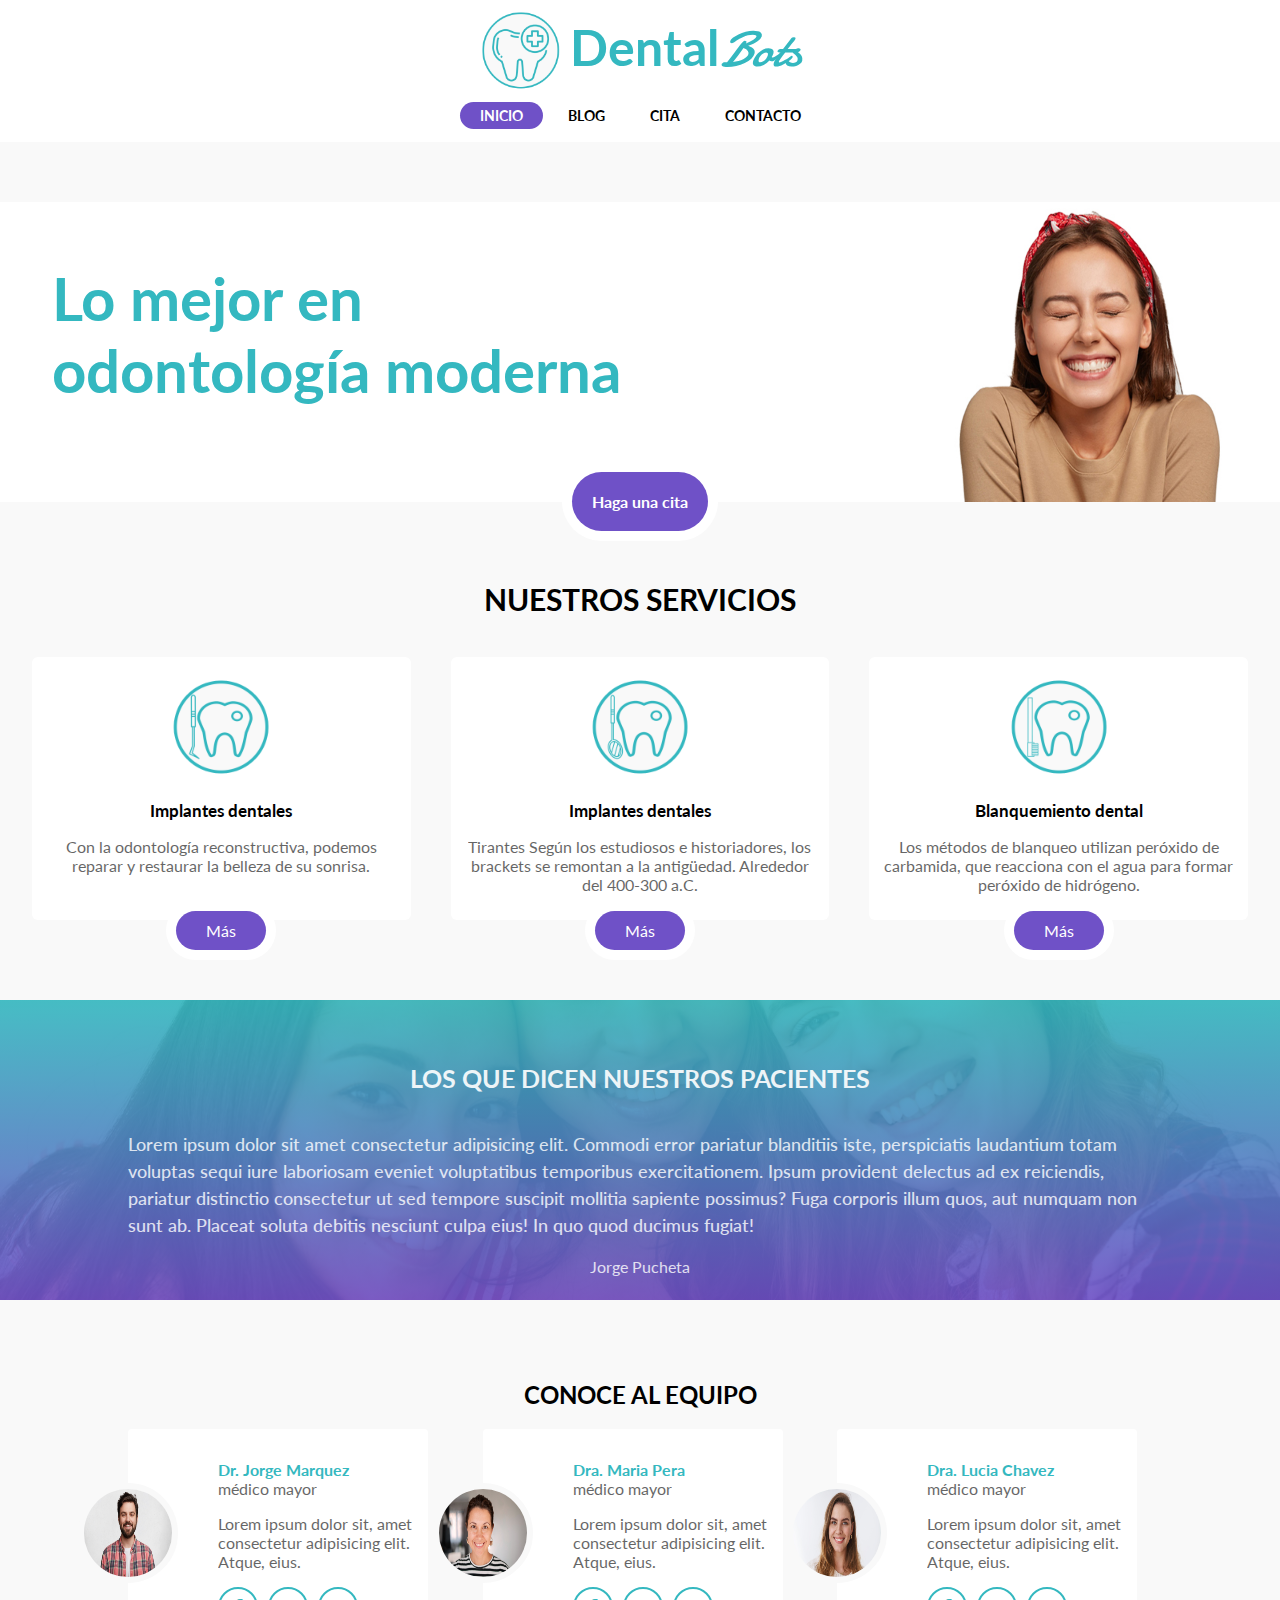
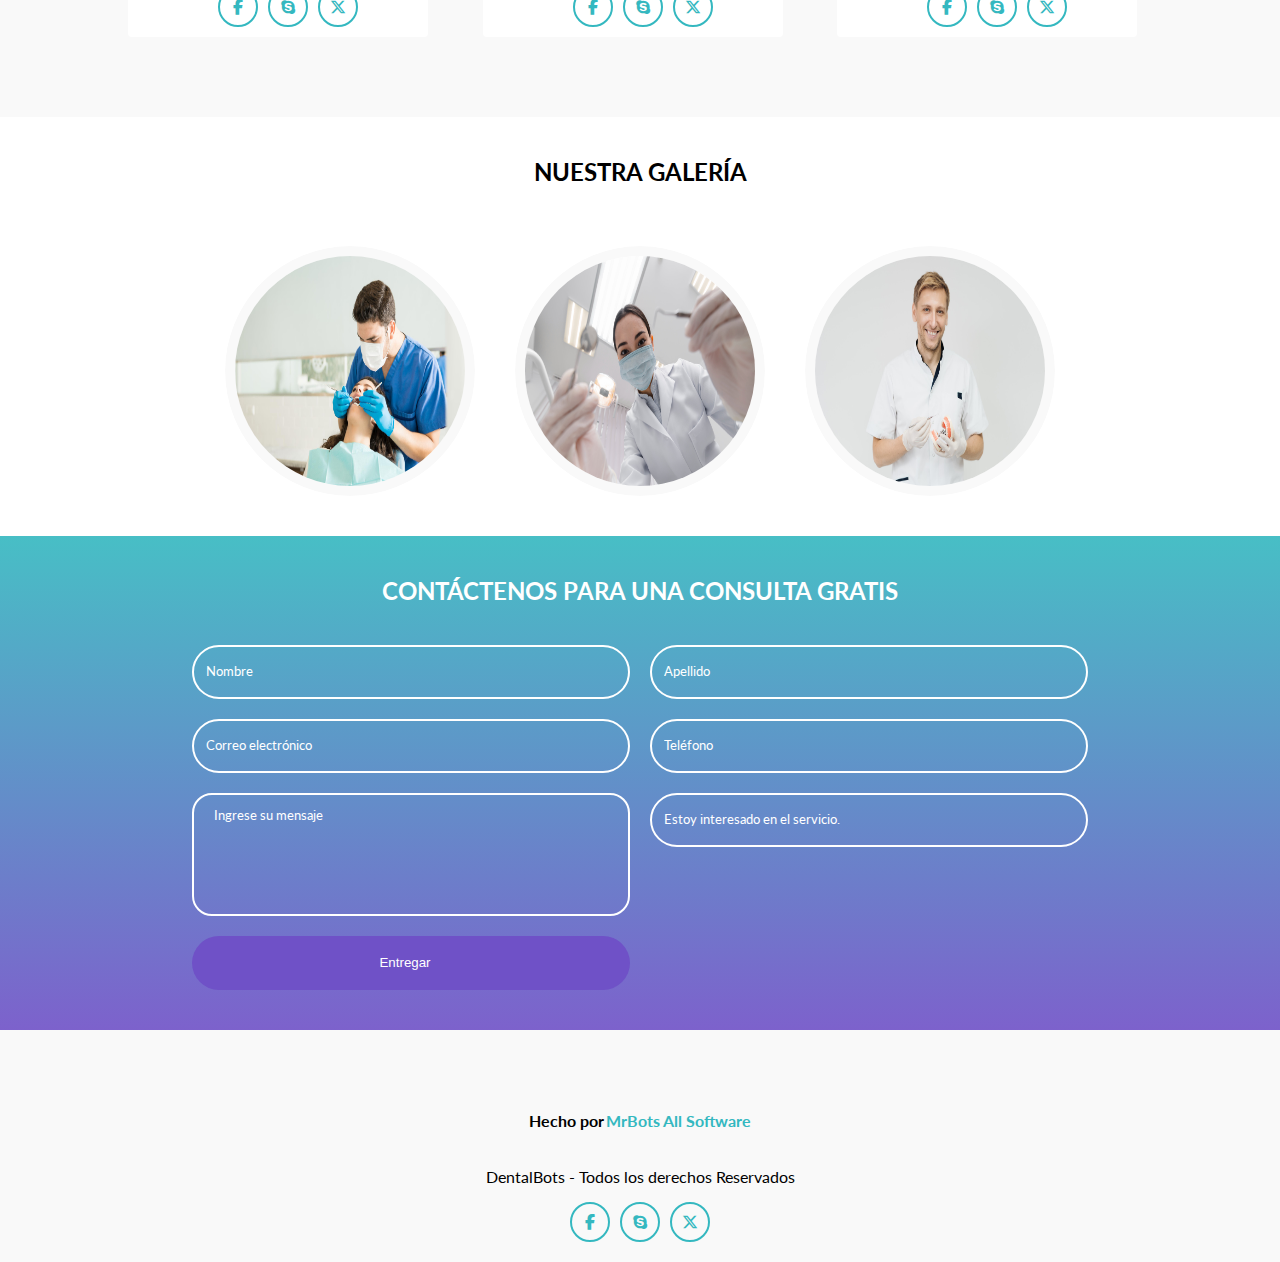
<file: index.html>
<!DOCTYPE html>
<html lang="es">
<head>
    <meta charset="UTF-8">
    <meta name="viewport" content="width=device-width, initial-scale=1.0">
    <title>DentalBots</title>
    <link rel="stylesheet" href="https://cdnjs.cloudflare.com/ajax/libs/font-awesome/6.5.1/css/all.min.css">
    <link rel="shortcut icon" href="img/logo.png" type="image/png">
    <link rel="stylesheet" href="css/estilosGlob.css">
    <link rel="stylesheet" href="css/header.css">
    <link rel="stylesheet" href="css/slider.css">
    <link rel="stylesheet" href="css/services.css">
    <link rel="stylesheet" href="css/testimonial.css">
    <link rel="stylesheet" href="css/team.css">
    <link rel="stylesheet" href="css/galery.css">
    <link rel="stylesheet" href="css/contact.css">
    <link rel="stylesheet" href="css/footer.css">
</head>
<body>
    <!-- ############### (HEADER) ###############-->
    <header class="header__main">
        <div class="contenedor">
            <div class="barra__header">
                <a href="index.html" class="logotipo">
                    <div class="logo">
                        <img src="img/logo01.png" alt="logotipo">
                    </div>
                    <span class="logo__name">Dental<i>Bots</i></span>
                </a>
                <div class="bar__nav">
                    <i class="fa-solid fa-bars"></i>
                </div>
                <nav class="nav__main">
                    <a class="active" href="index.html">Inicio</a>
                    
                    <a href="blog.html">Blog</a>
                    <a href="cita.html">Cita</a>
                    <a href="contacto.html">Contacto</a>
                </nav>
            </div>
        </div>
    </header>
    <!-- ############### (FIN HEADER) ###############-->

    <!-- ############### (SLIDER) ###############-->
    <section class="slider">
       <div class="slider__items">
        <div class="slider__wallpaper">
            <img src="img/slider/slider01.jpg" alt="">
        </div>

        <div class="contenedor">
            <h3>Lo mejor en odontología moderna</h3>
        </div>
       </div>
       
    </section>
    <div class="cita">
        <a href="#">
            <span>Haga una cita</span>
        </a>
    </div>
    <!-- ############### (FIN SLIDER) ###############-->


    <!-- ############### (SERVICES) ###############-->
    <section class="services">
        <div class="contenedor">
            <h2>Nuestros Servicios</h2>

            <div class="services__list">
                <div class="service__items">
                    <div class="items__icon">
                        <img src="img/iconos/implantes.png" alt="">
                    </div>
                    <h4>Implantes dentales</h4>
                    <p>Con la odontología reconstructiva, podemos reparar y restaurar la belleza de su sonrisa.</p>

                    <a href="#">
                        <span>
                            Más
                        </span>
                    </a>
                </div>

                <div class="service__items">
                    <div class="items__icon">
                        <img src="img/iconos/tirantes.png" alt="">
                    </div>
                    <h4>Implantes dentales</h4>
                    <p>Tirantes Según los estudiosos e historiadores, los brackets se remontan a la antigüedad. Alrededor del 400-300 a.C.</p>

                    <a href="#">
                        <span>
                            Más
                        </span>
                    </a>
                </div>

                <div class="service__items">
                    <div class="items__icon">
                        <img src="img/iconos/blanqueamiento.png" alt="">
                    </div>
                    <h4>Blanquemiento dental</h4>
                    <p>Los métodos de blanqueo utilizan peróxido de carbamida, que reacciona con el agua para formar peróxido de hidrógeno.</p>

                    <a href="#">
                        <span>
                            Más
                        </span>
                    </a>
                </div>
            </div>
        </div>
    </section>
    <!-- ############### (FIN SERVICES) ###############-->

    <!-- ############### (TESTIMONIAL) ###############-->
    <section class="testimonial">
        <div class="degradado">
            <h2>Los que dicen nuestros pacientes</h2>

            <div class="slider-testimonial__container">
                <div class="slider-testimonial__items">
                   <div class="contenedor">
                        <p>Lorem ipsum dolor sit amet consectetur adipisicing elit. Commodi error pariatur blanditiis iste, perspiciatis laudantium totam voluptas sequi iure laboriosam eveniet voluptatibus temporibus exercitationem. Ipsum provident delectus ad ex reiciendis, pariatur distinctio consectetur ut sed tempore suscipit mollitia sapiente possimus? Fuga corporis illum quos, aut numquam non sunt ab. Placeat soluta debitis nesciunt culpa eius! In quo quod ducimus fugiat!</p>

                        <span class="author__testimonial">
                            Jorge Pucheta
                        </span>
                   </div>
                </div>
            </div>
        </div>
    </section>
    <!-- ############### (FIN TESTIMONIAL) ###############-->

    <!-- ############### (TEAM) ###############-->
    <section class="team">
        <div class="contenedor">
            <h2>Conoce al equipo</h2>

            <div class="list__team">
                <div class="perfil">
                    <div class="perfil__photo">
                        <img src="img/team/01.jpg" alt="">
                    </div>

                    <div class="perfil__info">
                        <h4>Dr. Jorge Marquez</h4>
                        <span>médico mayor</span>
                        <p>Lorem ipsum dolor sit, amet consectetur adipisicing elit. Atque, eius.</p>

                        <div class="redes">
                            <a href="#">
                                <i class="fa-brands fa-facebook-f"></i>
                            </a>
                            <a href="#">
                                <i class="fa-brands fa-skype"></i>
                            </a>
                            <a href="#">
                                <i class="fa-brands fa-x-twitter"></i>
                            </a>
                        </div>
                    </div>
                </div>

                <div class="perfil">
                    <div class="perfil__photo">
                        <img src="img/team/02.jpg" alt="">
                    </div>

                    <div class="perfil__info">
                        <h4>Dra. Maria Pera</h4>
                        <span>médico mayor</span>
                        <p>Lorem ipsum dolor sit, amet consectetur adipisicing elit. Atque, eius.</p>

                        <div class="redes">
                            <a href="#">
                                <i class="fa-brands fa-facebook-f"></i>
                            </a>
                            <a href="#">
                                <i class="fa-brands fa-skype"></i>
                            </a>
                            <a href="#">
                                <i class="fa-brands fa-x-twitter"></i>
                            </a>
                        </div>
                    </div>
                </div>

                <div class="perfil">
                    <div class="perfil__photo">
                        <img src="img/team/03.jpg" alt="">
                    </div>

                    <div class="perfil__info">
                        <h4>Dra. Lucia Chavez</h4>
                        <span>médico mayor</span>
                        <p>Lorem ipsum dolor sit, amet consectetur adipisicing elit. Atque, eius.</p>

                        <div class="redes">
                            <a href="#">
                                <i class="fa-brands fa-facebook-f"></i>
                            </a>
                            <a href="#">
                                <i class="fa-brands fa-skype"></i>
                            </a>
                            <a href="#">
                                <i class="fa-brands fa-x-twitter"></i>
                            </a>
                        </div>
                    </div>
                </div>
            </div>
        </div>
    </section>
    <!-- ############### (FIN TEAM) ###############-->

    <!-- ############### (GALERY) ###############-->
    <section class="galery">
        <div class="contenedor">
            <h2>Nuestra galería</h2>

            <div class="list__photos">
                <div class="post">
                    <div class="post__img">
                        <img src="img/galeria/01.jpg" alt="">
                    </div>
                    <div class="info__photo">
                        <h4>Odontología Digital</h4>
                        <div class="post__descripcion">
                            <p>Info foto</p>
                        </div>
                    </div>
                </div>

                <div class="post">
                    <div class="post__img">
                        <img src="img/galeria/02.jpg" alt="">
                    </div>
                    <div class="info__photo">
                        <h4>Odontología Digital</h4>
                        <div class="post__descripcion">
                            <p>Info foto</p>
                        </div>
                    </div>
                </div>

                <div class="post">
                    <div class="post__img">
                        <img src="img/galeria/03.jpg" alt="">
                    </div>
                    <div class="info__photo">
                        <h4>Odontología Digital</h4>
                        <div class="post__descripcion">
                            <p>Info foto</p>
                        </div>
                    </div>
                </div>
            </div>
        </div>
    </section>
    <!-- ############### (FIN GALERY) ###############-->

    <!-- ############### (CONTACTO) ###############-->
    <section class="contact">
        <div class="contenedor">
            <h2>Contáctenos para una consulta gratis</h2>

            <form class="form">
                <div class="row">
                    <div class="form__campo">
                        <input type="text" placeholder="Nombre">
                    </div>

                    <div class="form__campo">
                        <input type="text" placeholder="Apellido">
                    </div>

                    <div class="form__campo">
                        <input type="text" placeholder="Correo electrónico">
                    </div>

                    <div class="form__campo">
                        <input type="text" placeholder="Teléfono">
                    </div>

                    <div class="form__campo">
                        <textarea rows="6" placeholder="Ingrese su mensaje"></textarea>
                    </div>

                    <div class="form__campo">
                        <input type="text" placeholder="Estoy interesado en el servicio.">
                    </div>

                    <div class="form__campo">
                        <input class="btn__submit" type="submit" value="Entregar">
                    </div>
                </div>
            </form>
        </div>
    </section>
    <!-- ############### (FIN DE CONTACTO) ###############-->

    <!-- ############### (FOOTER) ###############-->
    <footer class="footer">
        <div class="contenedor">
            <h4>Hecho por <a href="../index.html">MrBots All Software</a></h4>
            <p>DentalBots - Todos los derechos Reservados</p>

            <div class="redes">
                <a href="#">
                    <i class="fa-brands fa-facebook-f"></i>
                </a>
                <a href="#">
                    <i class="fa-brands fa-skype"></i>
                </a>
                <a href="#">
                    <i class="fa-brands fa-x-twitter"></i>
                </a>
            </div>
        </div>
    </footer>
    <!-- ############### (FIN FOOTER) ###############-->

    <!-- ############### (SCRIPTS JS) ###############-->
    <script src="js/nav.js"></script>
    <!-- ############### (FIN SCRIPTS JS) ###############-->
</body>
</html>
</file>
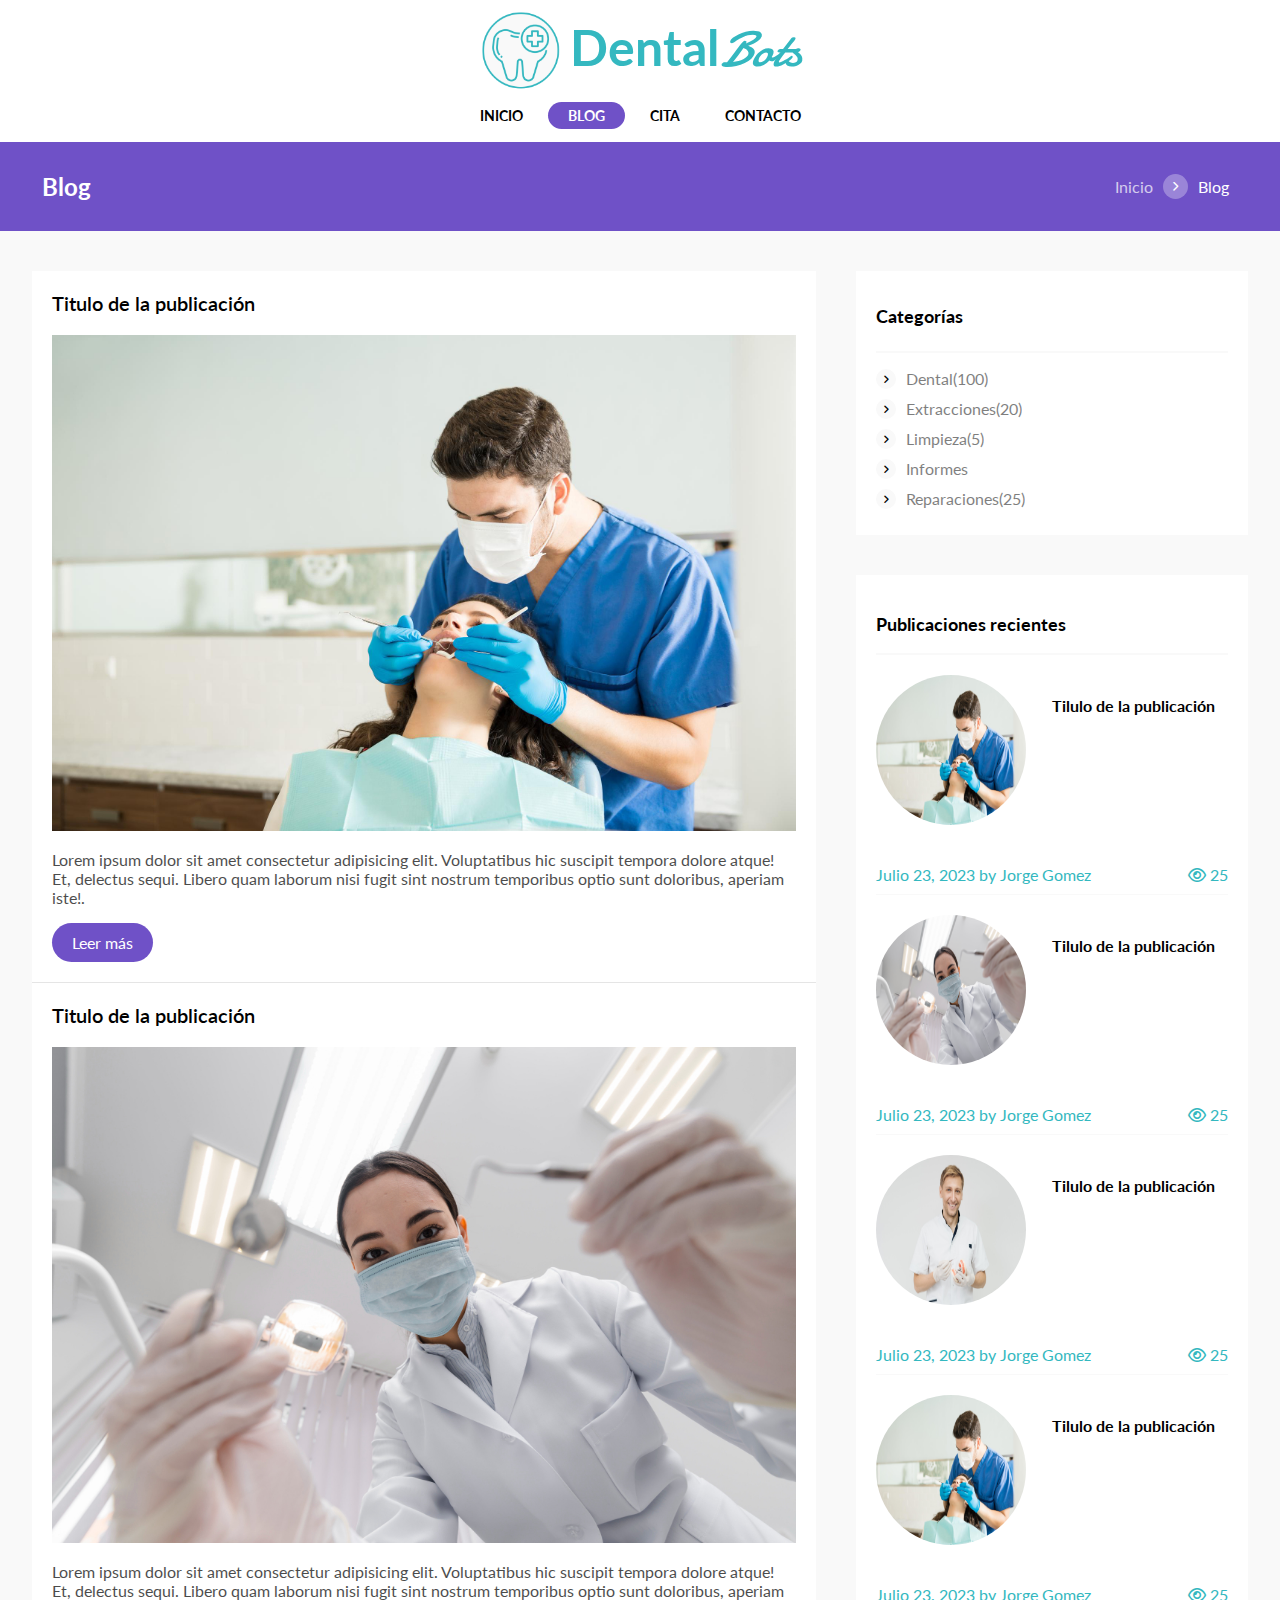
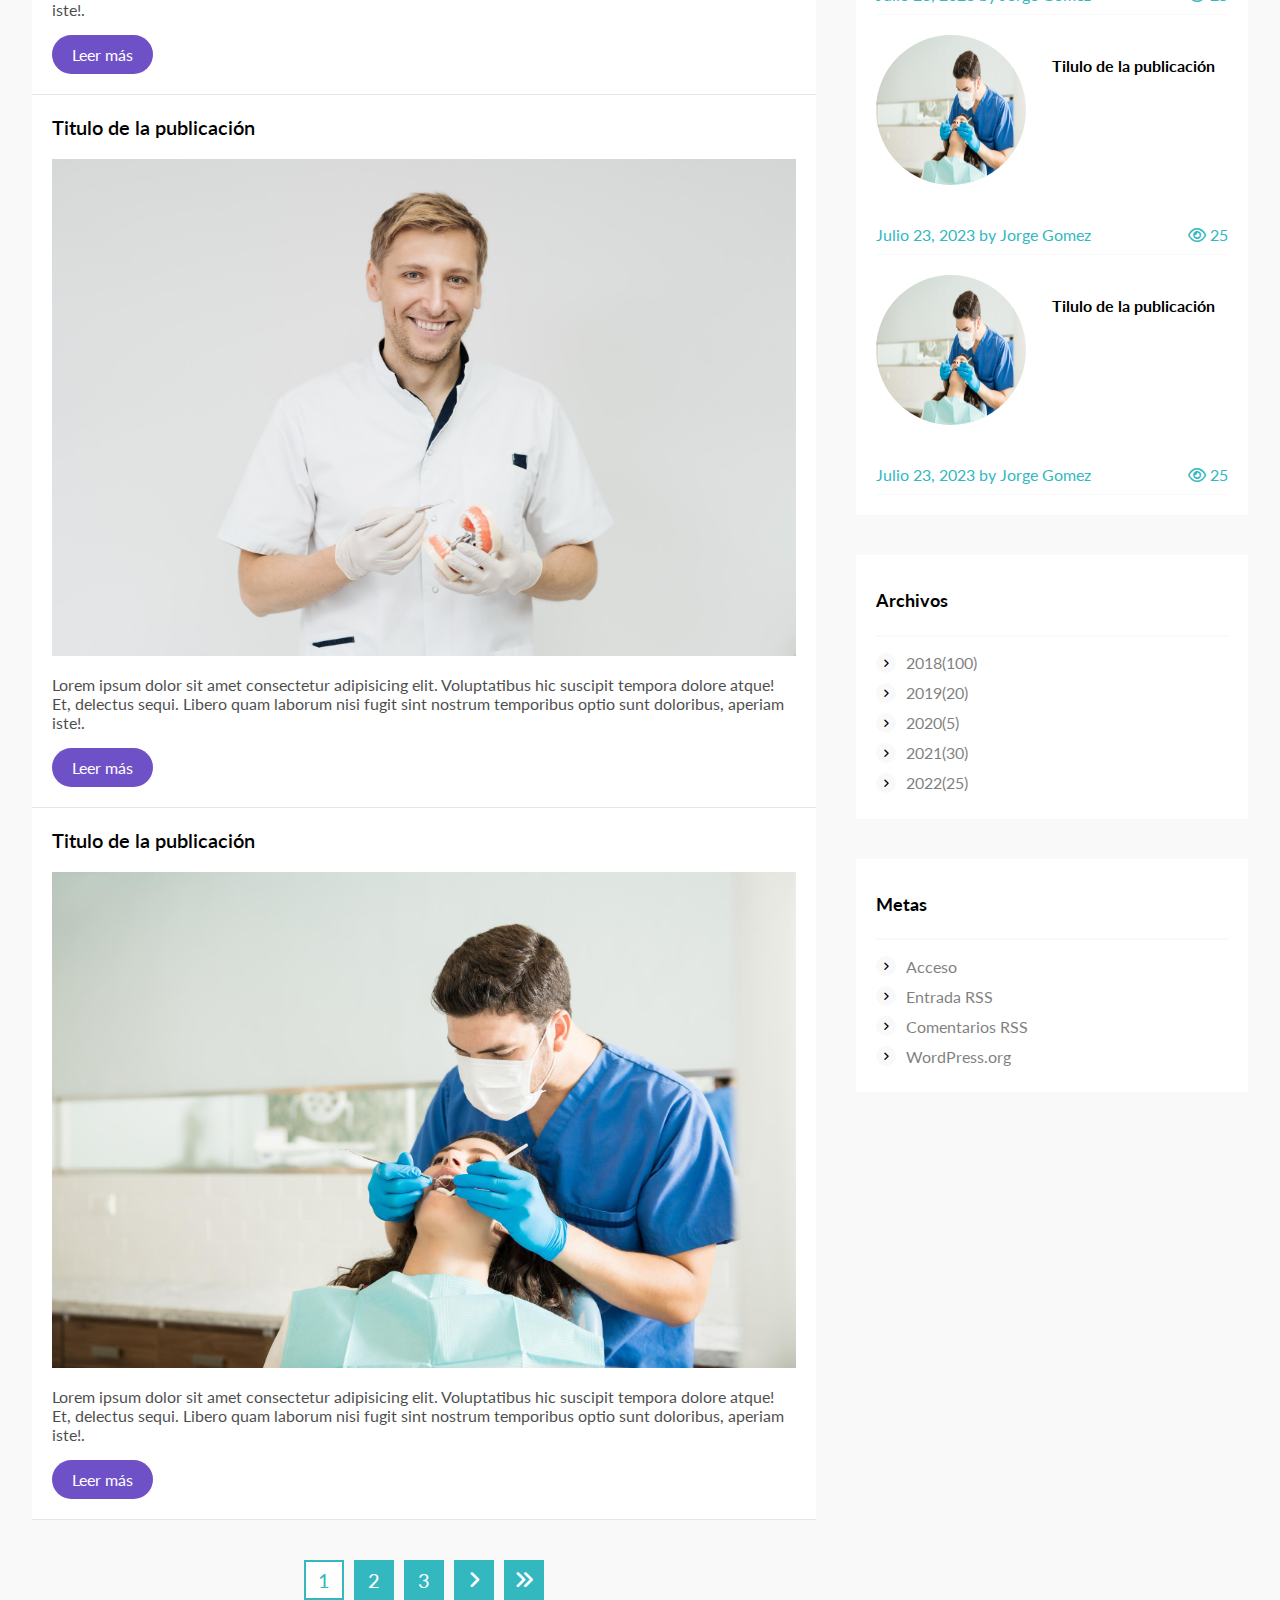
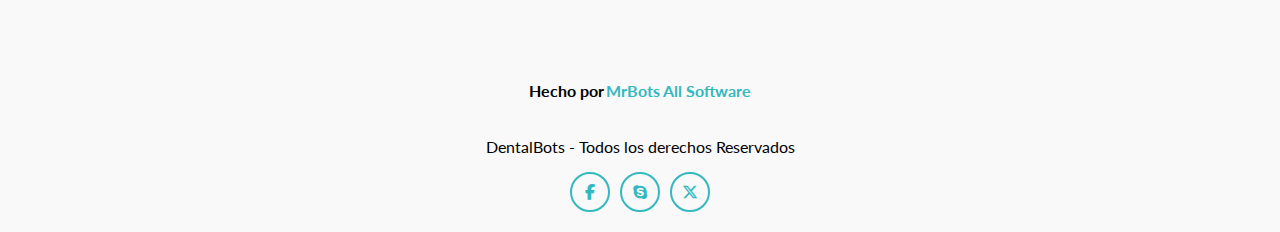
<file: blog.html>
<!DOCTYPE html>
<html lang="es">
<head>
    <meta charset="UTF-8">
    <meta name="viewport" content="width=device-width, initial-scale=1.0">
    <title>Blog DentalBots</title>
    <link rel="stylesheet" href="https://cdnjs.cloudflare.com/ajax/libs/font-awesome/6.5.1/css/all.min.css">
    <link rel="shortcut icon" href="img/logo.png" type="image/png">
    <link rel="stylesheet" href="css/estilosGlob.css">
    <link rel="stylesheet" href="css/header.css">
    <link rel="stylesheet" href="css/team.css">
    <link rel="stylesheet" href="css/citas.css">
    <link rel="stylesheet" href="css/blog.css">
    <link rel="stylesheet" href="css/footer.css">
</head>
<body>
    <!-- ############### (HEADER) ###############-->
    <header class="header__main">
        <div class="contenedor">
            <div class="barra__header">
                <a href="index.html" class="logotipo">
                    <div class="logo">
                        <img src="img/logo01.png" alt="logotipo">
                    </div>
                    <span class="logo__name">Dental<i>Bots</i></span>
                </a>
                <div class="bar__nav">
                    <i class="fa-solid fa-bars"></i>
                </div>
                <nav class="nav__main">
                    <a href="index.html">Inicio</a>
                    <a class="active" href="blog.html">Blog</a>
                    <a href="cita.html">Cita</a>
                    <a href="contacto.html">Contacto</a>
                </nav>
            </div>
        </div>
    </header>
    <!-- ############### (FIN HEADER) ###############-->

    <!-- ############### (HERO) ###############-->
    <section class="hero__cita">
        <div class="contenedor">
            <h2 class="hero__title">Blog</h2>

            <nav class="routes">
                <a href="index.html">Inicio</a>

                <span>
                    <i class="fa-solid fa-chevron-right"></i>
                </span>

                <span>Blog</span>
            </nav>
        </div>
    </section>
    <!-- ############### (FIN HERO) ###############-->

    <!-- ############### (BLOG) ###############-->
    <main class="blog">
        <div class="contenedor">
            <section class="post__all">
                <article class="post">
                    <a href="#">
                        <h3>Titulo de la publicación</h3>
                        <div class="post__wallpaper">
                            <img src="img/galeria/01.jpg" alt="">
                        </div>
                        <p>Lorem ipsum dolor sit amet consectetur adipisicing elit. Voluptatibus hic suscipit tempora dolore atque! Et, delectus sequi. Libero quam laborum nisi fugit sint nostrum temporibus optio sunt doloribus, aperiam iste!.</p>

                        <span>Leer más</span>
                    </a>
                </article>

                <article class="post">
                    <a href="#">
                        <h3>Titulo de la publicación</h3>
                        <div class="post__wallpaper">
                            <img src="img/galeria/02.jpg" alt="">
                        </div>
                        <p>Lorem ipsum dolor sit amet consectetur adipisicing elit. Voluptatibus hic suscipit tempora dolore atque! Et, delectus sequi. Libero quam laborum nisi fugit sint nostrum temporibus optio sunt doloribus, aperiam iste!.</p>

                        <span>Leer más</span>
                    </a>
                </article>

                <article class="post">
                    <a href="#">
                        <h3>Titulo de la publicación</h3>
                        <div class="post__wallpaper">
                            <img src="img/galeria/03.jpg" alt="">
                        </div>
                        <p>Lorem ipsum dolor sit amet consectetur adipisicing elit. Voluptatibus hic suscipit tempora dolore atque! Et, delectus sequi. Libero quam laborum nisi fugit sint nostrum temporibus optio sunt doloribus, aperiam iste!.</p>

                        <span>Leer más</span>
                    </a>
                </article>

                <article class="post">
                    <a href="#">
                        <h3>Titulo de la publicación</h3>
                        <div class="post__wallpaper">
                            <img src="img/galeria/01.jpg" alt="">
                        </div>
                        <p>Lorem ipsum dolor sit amet consectetur adipisicing elit. Voluptatibus hic suscipit tempora dolore atque! Et, delectus sequi. Libero quam laborum nisi fugit sint nostrum temporibus optio sunt doloribus, aperiam iste!.</p>

                        <span>Leer más</span>
                    </a>
                </article>

                <div class="paginations">
                    <a href="#" class="active">1</a>
                    <a href="#">2</a>
                    <a href="#">3</a>
                    <a href="#"><i class="fa-solid fa-angle-right"></i></a>
                    <a href="#"><i class="fa-solid fa-angles-right"></i></a>
                </div>
            </section>

            <aside class="sub__nivel">
                <div class="list__category">
                    <div class="header__category">
                        <h4>Categorías</h4>
                    </div>
                    <ul class="list__items">
                        <li>
                            <span><i class="fa-solid fa-angle-right"></i></span>
                            <a href="#">Dental(100)</a>
                        </li>
                        <li>
                            <span><i class="fa-solid fa-angle-right"></i></span>
                            <a href="#">Extracciones(20)</a>
                        </li>
                        <li>
                            <span><i class="fa-solid fa-angle-right"></i></span>
                            <a href="#">Limpieza(5)</a>
                        </li>
                        <li>
                            <span><i class="fa-solid fa-angle-right"></i></span>
                            <a href="#">Informes</a>
                        </li>
                        <li>
                            <span><i class="fa-solid fa-angle-right"></i></span>
                            <a href="#">Reparaciones(25)</a>
                        </li>
                    </ul>
                </div>

                <div class="post__recents">
                    <div class="list__post-recents">
                        <div class="header__post-recents">
                            <h3>Publicaciones recientes</h3>
                        </div>

                        <div class="list__posts-recents">
                            <div class="post__items">
                               <a href="#">
                                    <div class="post__img">
                                        <img src="img/galeria/01.jpg" alt="">
                                    </div>
                                    
                                    <h4>Tilulo de la publicación</h4>
                                    <div class="info__post-recents">
                                        
                                        <div class="date__author">
                                            <span>Julio 23, 2023</span>
                                            <span>by Jorge Gomez</span>
                                        </div>

                                        <span>
                                            <i class="fa-regular fa-eye"></i>
                                            25
                                        </span>
                                    </div>
                               </a>
                            </div>

                            <div class="post__items">
                                <a href="#">
                                     <div class="post__img">
                                         <img src="img/galeria/02.jpg" alt="">
                                     </div>
                                     
                                     <h4>Tilulo de la publicación</h4>
                                     <div class="info__post-recents">
                                         
                                         <div class="date__author">
                                             <span>Julio 23, 2023</span>
                                             <span>by Jorge Gomez</span>
                                         </div>
 
                                         <span>
                                             <i class="fa-regular fa-eye"></i>
                                             25
                                         </span>
                                     </div>
                                </a>
                             </div>

                             <div class="post__items">
                                <a href="#">
                                     <div class="post__img">
                                         <img src="img/galeria/03.jpg" alt="">
                                     </div>
                                     
                                     <h4>Tilulo de la publicación</h4>
                                     <div class="info__post-recents">
                                         
                                         <div class="date__author">
                                             <span>Julio 23, 2023</span>
                                             <span>by Jorge Gomez</span>
                                         </div>
 
                                         <span>
                                             <i class="fa-regular fa-eye"></i>
                                             25
                                         </span>
                                     </div>
                                </a>
                             </div>

                             <div class="post__items">
                                <a href="#">
                                     <div class="post__img">
                                         <img src="img/galeria/01.jpg" alt="">
                                     </div>
                                     
                                     <h4>Tilulo de la publicación</h4>
                                     <div class="info__post-recents">
                                         
                                         <div class="date__author">
                                             <span>Julio 23, 2023</span>
                                             <span>by Jorge Gomez</span>
                                         </div>
 
                                         <span>
                                             <i class="fa-regular fa-eye"></i>
                                             25
                                         </span>
                                     </div>
                                </a>
                             </div>

                             <div class="post__items">
                                <a href="#">
                                     <div class="post__img">
                                         <img src="img/galeria/01.jpg" alt="">
                                     </div>
                                     
                                     <h4>Tilulo de la publicación</h4>
                                     <div class="info__post-recents">
                                         
                                         <div class="date__author">
                                             <span>Julio 23, 2023</span>
                                             <span>by Jorge Gomez</span>
                                         </div>
 
                                         <span>
                                             <i class="fa-regular fa-eye"></i>
                                             25
                                         </span>
                                     </div>
                                </a>
                             </div>

                             <div class="post__items">
                                <a href="#">
                                     <div class="post__img">
                                         <img src="img/galeria/01.jpg" alt="">
                                     </div>
                                     
                                     <h4>Tilulo de la publicación</h4>
                                     <div class="info__post-recents">
                                         
                                         <div class="date__author">
                                             <span>Julio 23, 2023</span>
                                             <span>by Jorge Gomez</span>
                                         </div>
 
                                         <span>
                                             <i class="fa-regular fa-eye"></i>
                                             25
                                         </span>
                                     </div>
                                </a>
                             </div>
                        </div>
                    </div>
                </div>

                <div class="list__category archivo">
                    <div class="header__category">
                        <h4>Archivos</h4>
                    </div>
                    <ul class="list__items">
                        <li>
                            <span><i class="fa-solid fa-angle-right"></i></span>
                            <a href="#">2018(100)</a>
                        </li>
                        <li>
                            <span><i class="fa-solid fa-angle-right"></i></span>
                            <a href="#">2019(20)</a>
                        </li>
                        <li>
                            <span><i class="fa-solid fa-angle-right"></i></span>
                            <a href="#">2020(5)</a>
                        </li>
                        <li>
                            <span><i class="fa-solid fa-angle-right"></i></span>
                            <a href="#">2021(30)</a>
                        </li>
                        <li>
                            <span><i class="fa-solid fa-angle-right"></i></span>
                            <a href="#">2022(25)</a>
                        </li>
                    </ul>
                </div>

                <div class="list__category archivo">
                    <div class="header__category">
                        <h4>Metas</h4>
                    </div>
                    <ul class="list__items">
                        <li>
                            <span><i class="fa-solid fa-angle-right"></i></span>
                            <a href="#">Acceso</a>
                        </li>
                        <li>
                            <span><i class="fa-solid fa-angle-right"></i></span>
                            <a href="#">Entrada RSS</a>
                        </li>
                        <li>
                            <span><i class="fa-solid fa-angle-right"></i></span>
                            <a href="#">Comentarios RSS</a>
                        </li>
                        <li>
                            <span><i class="fa-solid fa-angle-right"></i></span>
                            <a href="#">WordPress.org</a>
                        </li>
                    </ul>
                </div>
            </aside>
        </div>

    </main>
    <!-- ############### (FIN BLOG) ###############-->
    
    <!-- ############### (FOOTER) ###############-->
    <footer class="footer">
        <div class="contenedor">
            <h4>Hecho por <a href="../index.html">MrBots All Software</a></h4>
            <p>DentalBots - Todos los derechos Reservados</p>

            <div class="redes">
                <a href="#">
                    <i class="fa-brands fa-facebook-f"></i>
                </a>
                <a href="#">
                    <i class="fa-brands fa-skype"></i>
                </a>
                <a href="#">
                    <i class="fa-brands fa-x-twitter"></i>
                </a>
            </div>
        </div>
    </footer>
    <!-- ############### (FIN FOOTER) ###############-->

    <!-- ############### (SCRIPTS JS) ###############-->
    <script src="js/nav.js"></script>
    <!-- ############### (FIN SCRIPTS JS) ###############-->
</body>
</html>
</file>
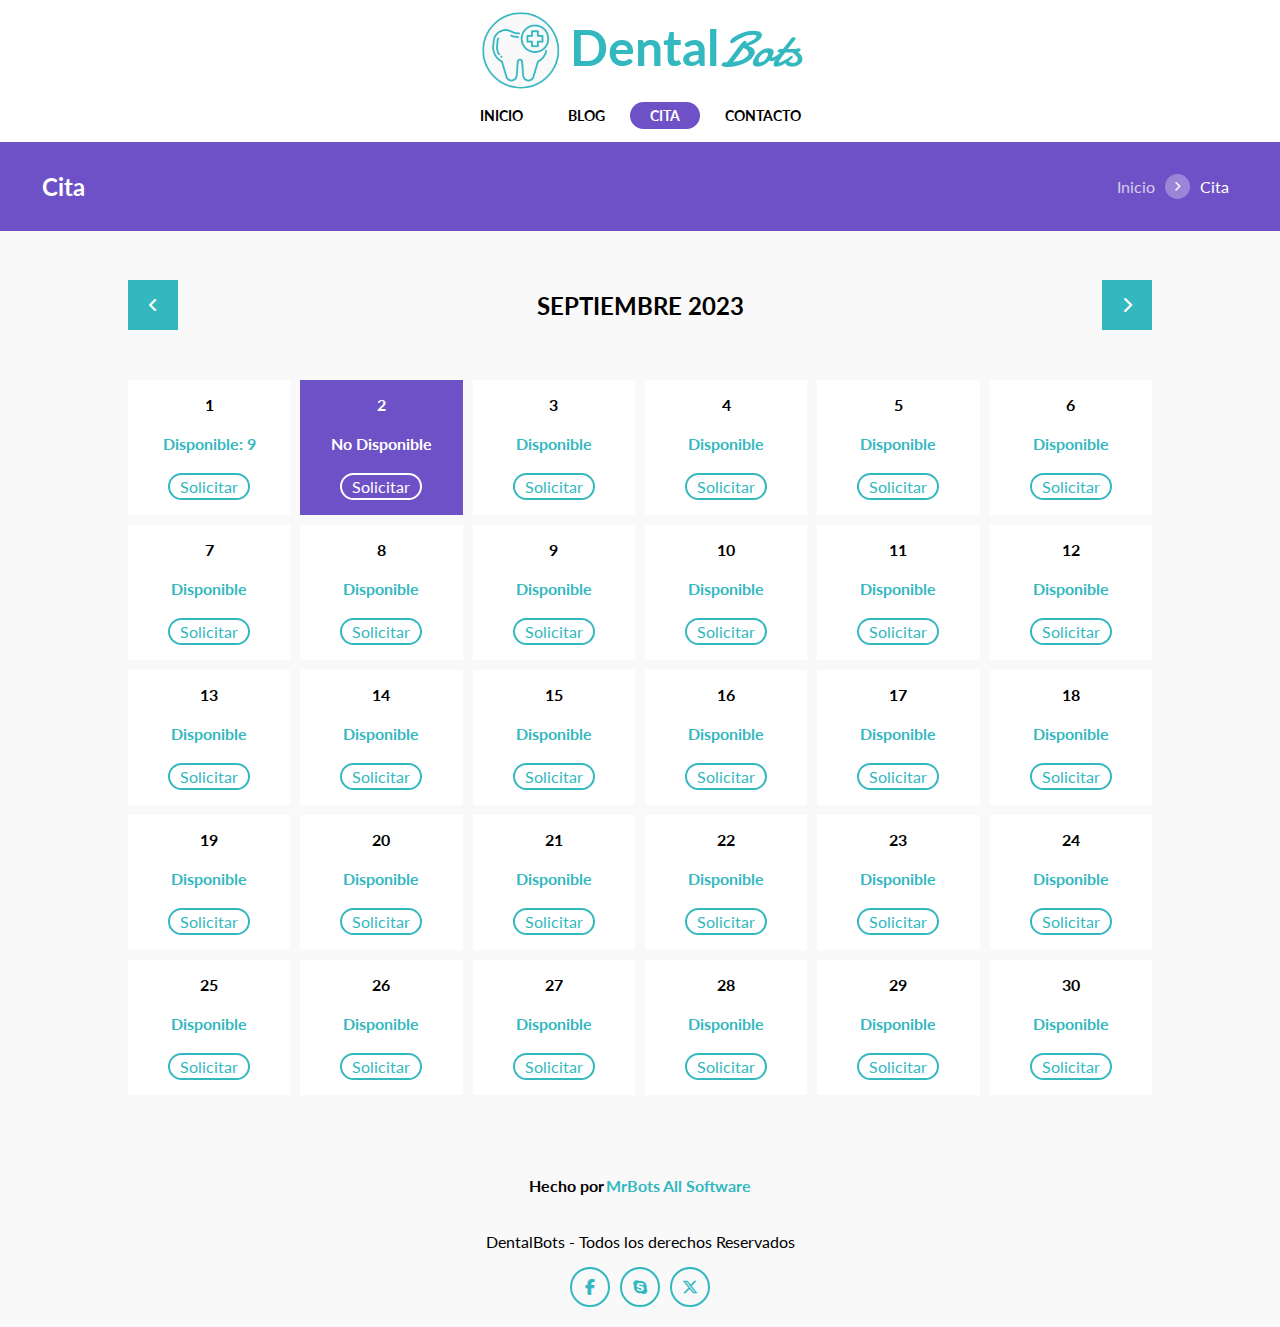
<file: cita.html>
<!DOCTYPE html>
<html lang="es">
<head>
    <meta charset="UTF-8">
    <meta name="viewport" content="width=device-width, initial-scale=1.0">
    <title>Cita DentalBots</title>
    <link rel="stylesheet" href="https://cdnjs.cloudflare.com/ajax/libs/font-awesome/6.5.1/css/all.min.css">
    <link rel="shortcut icon" href="img/logo.png" type="image/png">
    <link rel="stylesheet" href="css/estilosGlob.css">
    <link rel="stylesheet" href="css/header.css">
    <link rel="stylesheet" href="css/team.css">
    <link rel="stylesheet" href="css/citas.css">
    <link rel="stylesheet" href="css/calendary.css">
    <link rel="stylesheet" href="css/footer.css">
</head>
<body>
    <!-- ############### (HEADER) ###############-->
    <header class="header__main">
        <div class="contenedor">
            <div class="barra__header">
                <a href="index.html" class="logotipo">
                    <div class="logo">
                        <img src="img/logo01.png" alt="logotipo">
                    </div>
                    <span class="logo__name">Dental<i>Bots</i></span>
                </a>
                <div class="bar__nav">
                    <i class="fa-solid fa-bars"></i>
                </div>
                <nav class="nav__main">
                    <a href="index.html">Inicio</a>
                    <a href="blog.html">Blog</a>
                    <a class="active" href="cita.html">Cita</a>
                    <a href="contacto.html">Contacto</a>
                </nav>
            </div>
        </div>
    </header>
    <!-- ############### (FIN HEADER) ###############-->

    <!-- ############### (HERO) ###############-->
    <section class="hero__cita">
        <div class="contenedor">
            <h2 class="hero__title">Cita</h2>

            <nav class="routes">
                <a href="index.html">Inicio</a>

                <span>
                    <i class="fa-solid fa-chevron-right"></i>
                </span>

                <span>Cita</span>
            </nav>
        </div>
    </section>
    <!-- ############### (FIN HERO) ###############-->

    <!-- ############### (CALENDARY) ###############-->
    <section class="calendary">
            <div class="contenedor">
                <div class="header__calendary">
                    <a href="#">
                        <i class="fa-solid fa-angle-left"></i>
                    </a>

                    <h2>Septiembre 2023</h2>

                    <a href="#">
                        <i class="fa-solid fa-chevron-right"></i>
                    </a>
                </div>

                <div class="list__citas">
                    <!-- <div class="citas__item">
                        Lunes
                    </div>
                    <div class="citas__item">
                        Martes
                    </div>
                    <div class="citas__item">
                        Miércoles
                    </div>
                    <div class="citas__item">
                        Jueves
                    </div>
                    <div class="citas__item">
                        Viernes
                    </div>
                    <div class="citas__item">
                        Sábado
                    </div>
                    <div class="citas__item">
                        Domingo
                    </div> -->

                    <div class="citas__item">
                        <a href="#">
                            <span>1</span>
                            <div class="estado">
                                Disponible: 9
                            </div>
                            <div class="soli">
                                Solicitar
                            </div>
                        </a>
                    </div>
                    <div class="citas__item active">
                        <a href="#">
                            <span class="active">2</span>
                            <div class="estado active">
                                No Disponible
                            </div>
                            <div class="soli active">
                                Solicitar
                            </div>
                        </a>
                    </div>
                    <div class="citas__item">
                        <a href="#">
                            <span>3</span>
                            <div class="estado">
                                Disponible
                            </div>
                            <div class="soli">
                                Solicitar
                            </div>
                        </a>
                    </div>
                    <div class="citas__item">
                        <a href="#">
                            <span>4</span>
                            <div class="estado">
                                Disponible
                            </div>
                            <div class="soli">
                                Solicitar
                            </div>
                        </a>
                    </div>
                    <div class="citas__item">
                        <a href="#">
                            <span>5</span>
                            <div class="estado">
                                Disponible
                            </div>
                            <div class="soli">
                                Solicitar
                            </div>
                        </a>
                    </div>
                    <div class="citas__item">
                        <a href="#">
                            <span>6</span>
                            <div class="estado">
                                Disponible
                            </div>
                            <div class="soli">
                                Solicitar
                            </div>
                        </a>
                    </div>
                    <div class="citas__item">
                        <a href="#">
                            <span>7</span>
                            <div class="estado">
                                Disponible
                            </div>
                            <div class="soli">
                                Solicitar
                            </div>
                        </a>
                    </div>
                    <div class="citas__item">
                        <a href="#">
                            <span>8</span>
                            <div class="estado">
                                Disponible
                            </div>
                            <div class="soli">
                                Solicitar
                            </div>
                        </a>
                    </div>
                    <div class="citas__item">
                        <a href="#">
                            <span>9</span>
                            <div class="estado">
                                Disponible
                            </div>
                            <div class="soli">
                                Solicitar
                            </div>
                        </a>
                    </div>
                    <div class="citas__item">
                        <a href="#">
                            <span>10</span>
                            <div class="estado">
                                Disponible
                            </div>
                            <div class="soli">
                                Solicitar
                            </div>
                        </a>
                    </div>
                    <div class="citas__item">
                        <a href="#">
                            <span>11</span>
                            <div class="estado">
                                Disponible
                            </div>
                            <div class="soli">
                                Solicitar
                            </div>
                        </a>
                    </div>
                    <div class="citas__item">
                        <a href="#">
                            <span>12</span>
                            <div class="estado">
                                Disponible
                            </div>
                            <div class="soli">
                                Solicitar
                            </div>
                        </a>
                    </div>
                    <div class="citas__item">
                        <a href="#">
                            <span>13</span>
                            <div class="estado">
                                Disponible
                            </div>
                            <div class="soli">
                                Solicitar
                            </div>
                        </a>
                    </div>
                    <div class="citas__item">
                        <a href="#">
                            <span>14</span>
                            <div class="estado">
                                Disponible
                            </div>
                            <div class="soli">
                                Solicitar
                            </div>
                        </a>
                    </div>
                    <div class="citas__item">
                        <a href="#">
                            <span>15</span>
                            <div class="estado">
                                Disponible
                            </div>
                            <div class="soli">
                                Solicitar
                            </div>
                        </a>
                    </div>
                    <div class="citas__item">
                        <a href="#">
                            <span>16</span>
                            <div class="estado">
                                Disponible
                            </div>
                            <div class="soli">
                                Solicitar
                            </div>
                        </a>
                    </div>
                    <div class="citas__item">
                        <a href="#">
                            <span>17</span>
                            <div class="estado">
                                Disponible
                            </div>
                            <div class="soli">
                                Solicitar
                            </div>
                        </a>
                    </div>
                    <div class="citas__item">
                        <a href="#">
                            <span>18</span>
                            <div class="estado">
                                Disponible
                            </div>
                            <div class="soli">
                                Solicitar
                            </div>
                        </a>
                    </div>
                    <div class="citas__item">
                        <a href="#">
                             <span>19</span>
                            <div class="estado">
                                Disponible
                            </div>
                            <div class="soli">
                                Solicitar
                            </div>
                        </a>
                    </div>
                    <div class="citas__item">
                        <a href="#">
                            <span>20</span>
                            <div class="estado">
                                Disponible
                            </div>
                            <div class="soli">
                                Solicitar
                            </div>
                        </a>
                    </div>
                    <div class="citas__item">
                        <a href="#">
                            <span>21</span>
                            <div class="estado">
                                Disponible
                            </div>
                            <div class="soli">
                                Solicitar
                            </div>
                        </a>
                    </div>
                    <div class="citas__item">
                        <a href="#">
                            <span>22</span>
                            <div class="estado">
                                Disponible
                            </div>
                            <div class="soli">
                                Solicitar
                            </div>
                        </a>
                    </div>
                    <div class="citas__item">
                        <a href="#">
                            <span>23</span>
                            <div class="estado">
                                Disponible
                            </div>
                            <div class="soli">
                                Solicitar
                            </div>
                        </a>
                    </div>
                    <div class="citas__item">
                        <a href="#">
                            <span>24</span>
                            <div class="estado">
                                Disponible
                            </div>
                            <div class="soli">
                                Solicitar
                            </div>
                        </a>
                    </div>
                    <div class="citas__item">
                        <a href="#">
                            <span>25</span>
                            <div class="estado">
                                Disponible
                            </div>
                            <div class="soli">
                                Solicitar
                            </div>
                        </a>
                    </div>
                    <div class="citas__item">
                        <a href="#">
                            <span>26</span>
                            <div class="estado">
                                Disponible
                            </div>
                            <div class="soli">
                                Solicitar
                            </div>
                        </a>
                    </div>
                    <div class="citas__item">
                        <a href="#">
                            <span>27</span>
                            <div class="estado">
                                Disponible
                            </div>
                            <div class="soli">
                                Solicitar
                            </div>
                        </a>
                    </div>
                    <div class="citas__item">
                        <a href="#">
                            <span>28</span>
                            <div class="estado">
                                Disponible
                            </div>
                            <div class="soli">
                                Solicitar
                            </div>
                        </a>
                    </div>
                    <div class="citas__item">
                        <a href="#">
                            <span>29</span>
                            <div class="estado">
                                Disponible
                            </div>
                            <div class="soli">
                                Solicitar
                            </div>
                        </a>
                    </div>
                    <div class="citas__item">
                        <a href="#">
                            <span>30</span>
                            <div class="estado">
                                Disponible
                            </div>
                            <div class="soli">
                                Solicitar
                            </div>
                        </a>
                    </div>
                </div>
            </div>
    </section>
    <!-- ############### (FIN CALENDARY) ###############-->

    <!-- ############### (FOOTER) ###############-->
    <footer class="footer">
        <div class="contenedor">
            <h4>Hecho por <a href="../index.html">MrBots All Software</a></h4>
            <p>DentalBots - Todos los derechos Reservados</p>

            <div class="redes">
                <a href="#">
                    <i class="fa-brands fa-facebook-f"></i>
                </a>
                <a href="#">
                    <i class="fa-brands fa-skype"></i>
                </a>
                <a href="#">
                    <i class="fa-brands fa-x-twitter"></i>
                </a>
            </div>
        </div>
    </footer>
    <!-- ############### (FIN FOOTER) ###############-->

    <!-- ############### (SCRIPTS JS) ###############-->
    <script src="js/nav.js"></script>
    <!-- ############### (FIN SCRIPTS JS) ###############-->
</body>
</html>
</file>
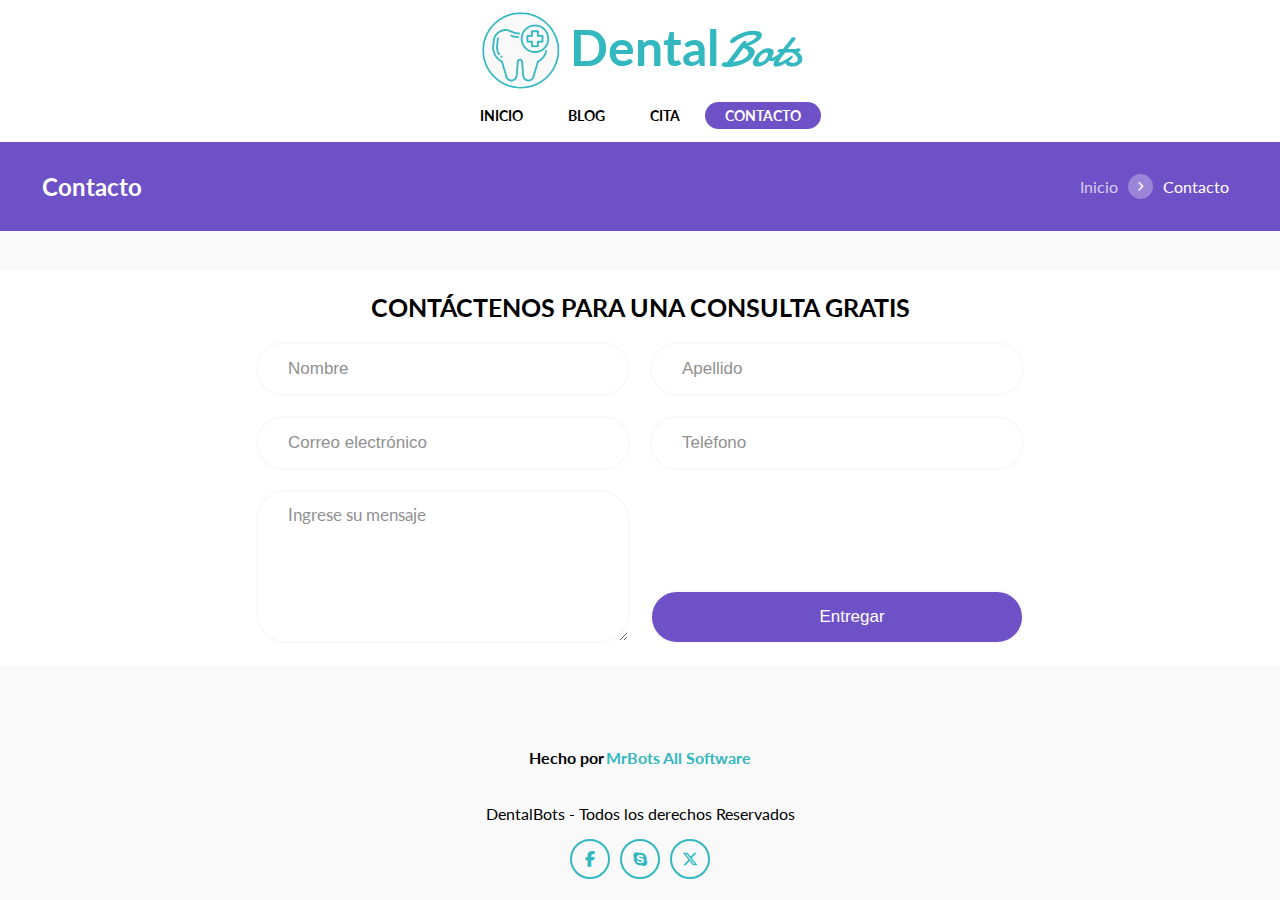
<file: contacto.html>
<!DOCTYPE html>
<html lang="es">
<head>
    <meta charset="UTF-8">
    <meta name="viewport" content="width=device-width, initial-scale=1.0">
    <title>Contacto DentalBots</title>
    <link rel="stylesheet" href="https://cdnjs.cloudflare.com/ajax/libs/font-awesome/6.5.1/css/all.min.css">
    <link rel="shortcut icon" href="img/logo.png" type="image/png">
    <link rel="stylesheet" href="css/estilosGlob.css">
    <link rel="stylesheet" href="css/header.css">
    <link rel="stylesheet" href="css/team.css">
    <link rel="stylesheet" href="css/citas.css">
    <link rel="stylesheet" href="css/contacto.css">
    <link rel="stylesheet" href="css/footer.css">
</head>
<body>
    <!-- ############### (HEADER) ###############-->
    <header class="header__main">
        <div class="contenedor">
            <div class="barra__header">
                <a href="index.html" class="logotipo">
                    <div class="logo">
                        <img src="img/logo01.png" alt="logotipo">
                    </div>
                    <span class="logo__name">Dental<i>Bots</i></span>
                </a>
                <div class="bar__nav">
                    <i class="fa-solid fa-bars"></i>
                </div>
                <nav class="nav__main">
                    <a href="index.html">Inicio</a>
                    <a href="blog.html">Blog</a>
                    <a href="cita.html">Cita</a>
                    <a class="active" href="contacto.html">Contacto</a>
                </nav>
            </div>
        </div>
    </header>
    <!-- ############### (FIN HEADER) ###############-->

    <!-- ############### (HERO) ###############-->
    <section class="hero__cita">
        <div class="contenedor">
            <h2 class="hero__title">Contacto</h2>

            <nav class="routes">
                <a href="index.html">Inicio</a>

                <span>
                    <i class="fa-solid fa-chevron-right"></i>
                </span>

                <span>Contacto</span>
            </nav>
        </div>
    </section>
    <!-- ############### (FIN HERO) ###############-->

    <!-- ############### (FORM CONTACTO) ###############-->
    <section class="contacto__section">
        <div class="contenedor">
            <h2>Contáctenos para una consulta gratis</h2>
            <form class="form__contact">
                <div class="row1">
                    <div class="form__contact-item">
                        <input type="text" placeholder="Nombre">
                    </div>
                    <div class="form__contact-item">
                        <input type="text" placeholder="Correo electrónico">
                    </div>
                    <div class="form__contact-item">
                        <textarea rows="6" placeholder="Ingrese su mensaje"></textarea>
                    </div>
                </div>

                <div class="row2">
                    <div class="form__contact-item">
                        <input type="text" placeholder="Apellido">
                    </div>
                    <div class="form__contact-item">
                        <input type="text" placeholder="Teléfono">
                    </div>
                    <div class="form__contact-item">
                        <input type="submit" value="Entregar" class="btn__entregar">
                    </div>
                </div>
            </form>
        </div>
    </section>
    <!-- ############### (FIN FORM CONTACTO) ###############-->

    
    <!-- ############### (FOOTER) ###############-->
    <footer class="footer">
        <div class="contenedor">
            <h4>Hecho por <a href="../index.html">MrBots All Software</a></h4>
            <p>DentalBots - Todos los derechos Reservados</p>

            <div class="redes">
                <a href="#">
                    <i class="fa-brands fa-facebook-f"></i>
                </a>
                <a href="#">
                    <i class="fa-brands fa-skype"></i>
                </a>
                <a href="#">
                    <i class="fa-brands fa-x-twitter"></i>
                </a>
            </div>
        </div>
    </footer>
    <!-- ############### (FIN FOOTER) ###############-->

    <!-- ############### (SCRIPTS JS) ###############-->
    <script src="js/nav.js"></script>
    <!-- ############### (FIN SCRIPTS JS) ###############-->
</body>
</html>
</file>
<file: css/estilosGlob.css>
/*==================== (Fuentes Google Fonts) ====================*/
@import url('https://fonts.googleapis.com/css2?family=Lato:wght@300;400;700;900&display=swap');
@import url('https://fonts.googleapis.com/css2?family=Damion&display=swap');
html {
    font-size: 62.5%;
    box-sizing: border-box;
}
*, *:before, *:after {
    box-sizing: inherit;
  }
/*==================== (Variables) ====================*/
:root {
    /*==================== (Colores) ====================*/
    --black: #000;
    --white: #fff;
    --blue: #34b8c0;
    --blue2: #6f51c7;
    --body: #f9f9f9;
    --btnSubmit: #6f51c7;
    /*==================== (Fuentes) ====================*/
    --fontLato: 'Lato', sans-serif;
    --fontDamion: 'Damion', cursive;
}

body {
    font-size: 1.6rem;
    font-family: var(--fontLato);
    background: var(--body);
    margin: 0;
}

.contenedor {
    width: 95%;
    margin: auto;
}

a {
    text-decoration: none;
    color: var(--black);
    display: block;
}
img {
    max-width: 100%;
}
</file>
<file: css/header.css>
/*==================== (ESTILOS PARA EL HEADER) ====================*/
.header__main {
    background: var(--white);
    padding-bottom: 4rem;
}
@media (min-width: 768px) {
    .header__main {
        padding-bottom: 0;
    }
}
.barra__header {
    display: flex;
    flex-direction: column;
    align-items: center;
    padding: 1rem;
}

.logotipo {
    display: flex;
    align-items: center;
    /* margin-bottom: 2rem; */
}

.logo {
    width: 8rem;
    height: 8rem;
    margin-right: 1rem;
}
.logo > img {
    width: 100%;
    height: 100%;
}
.logo__name {
    font-size: 5rem;
    font-weight: 700;
    color: var(--blue);
}
.logo__name i {
    font-weight: 100;
    font-family: var(--fontDamion);
}
.bar__nav {
    width: 100%;
    position: relative;
}
@media (min-width: 768px) {
    .bar__nav {
        display: none;
    }
}
.bar__nav i {
    position: absolute;
    right: 15px;
    font-size: 3rem;
    color: var(--blue);
    cursor: pointer;
}
.nav__main {
    width: 100%;
    height: 0;
    padding: 0;
    margin-top: 6rem;
    display: none;
    flex-direction: column;
    justify-content: center;
    background: var(--blue);
    transition: .4s ease-in-out;

}
.nav__main.active {
    display: flex;
    height: 22rem;
}
@media (min-width: 768px) {
    .nav__main {
        background: transparent;
        width: auto;
        margin-top: 0;
        display: flex;
        flex-direction: row;
        align-items: center;
        padding: 2.5rem 0 1.7rem;
    }
    .nav__main.active {
        height: auto;
    }
}
.nav__main a {
    margin-bottom: .5rem;
    font-weight: bold;
    font-size: 1.6rem;
    padding: .5rem 2rem;
    border-radius: 1.5rem;
    transition: .3s ease-in-out;
    color: var(--white);
    
}
@media (min-width: 768px) {
    .nav__main a {
        margin-right: .5rem;
        margin-bottom: 0;
        color: var(--black);
        text-transform: uppercase;
        font-size: 1.4rem;
    }

    .nav__main a.active {
        background: var(--blue2);
        color: var(--white);
    }
    .nav__main a:hover {
        background: var(--blue2);
        color: var(--white);
    }
}

.nav__main a:last-of-type {
    margin: 0;
}
</file>
<file: css/slider.css>
/*==================== (ESTILOS PARA EL SLIDER) ====================*/
.slider {
    width: 100%;
    height: 13rem;
    
}
@media (min-width: 768px) {
    .slider {
        height: 30rem;
    }
}
.slider__items {
    width: 100%;
    height: 100%;
    position: relative;
}

.slider__wallpaper {
    width: 100%;
    height: 100%;
    position: absolute;
    top: 0;
    left: 0;
}

.slider__wallpaper img {
    width: 100%;
    height: 100%;
    min-height: 100%;
    max-width: 100%;
    /* object-fit: cover; */
}

.slider__items .contenedor h3 {
    max-width: 30rem;
    font-size: 3rem;
    margin-left: 2rem;
    padding-top: 1rem;
    position: relative;
    color: var(--blue);
}

@media (min-width: 768px) {
    .slider__items .contenedor h3 {
        font-size: 6rem;
        max-width: 60rem;
        padding-top: 6rem;
    }
}

.cita {
    position: relative;
    display: flex;
    justify-content: center;
    margin-top: -4rem;
}
.cita a {
    border-radius: 10rem;
    display: inline-block;
    background: var(--white);
    padding: 1rem;
    color: var(--white);
    font-weight: bold;

}

.cita a span {
    display: inline-block;
    background: var(--blue2);
    padding: 2rem;
    border-radius: 10rem;
}
</file>
<file: css/services.css>
/*==================== (ESTILOS PARA LOS SERVICIOS) ====================*/
.services {
    margin-top: 4rem;
    margin-bottom: 8rem;
}
.services .contenedor h2 {
    font-size: 3rem;
    font-weight: bold;
    text-align: center;
    text-transform: uppercase;
}
.services__list {
    display: grid;
    gap: 4rem;
    margin-top: 4rem;
}

@media (min-width: 768px) {
    .services__list {
        grid-template-columns: repeat(2, 1fr);
    }
}
@media (min-width: 1024px) {
    .services__list {
        grid-template-columns: repeat(3, 1fr);
    }
}
.service__items {
    width: 100%;
    background: var(--white);
    display: flex;
    flex-direction: column;
    align-items: center;
    padding-top: 2rem;
    padding-left: 1rem;
    padding-right: 1rem;
    padding-bottom: 1rem;
    border-radius: .6rem;
    transition: all .3s ease-in-out;
    position: relative;
}
.service__items:hover {
    background: linear-gradient(to bottom, #34b8c0 0%, #6f51c7 100%);
}
.service__items:hover.service__items h4,
.service__items:hover.service__items p {
    color: var(--white);
}
.service__items:hover.service__items a {
    background: var(--white);
    color: var(--black);
}
.items__icon {
    width: 10rem;
    height: 10rem;
    
}
.items__icon img {
    width: 100%;
    height: 100%;
    
}
.service__items h4 {
    font-size: 1.7rem;
    margin-bottom: 0;
}

.service__items p {
    opacity: .6;
    text-align: center;
}
.service__items a {
    position: absolute;
    bottom: -40px;
    padding: 1rem;
    background: var(--white);
    display: flex;
    align-items: center;
    border-radius: 3rem;
}
.service__items a span {
    color: var(--white);
    background: var(--blue2);
    padding: 1rem 3rem;
    border-radius: 3rem;
    
}
</file>
<file: css/testimonial.css>
/*==================== (ESTILO PARA LOS TESTIMONIALES) ====================*/
.testimonial {
    width: 100%;
    height: auto;
    background: url(../img/testimonial.jpg);
    background-repeat: no-repeat;
    background-size: cover;
    background-position: center center;
}
@media (min-width: 768px) {
    .testimonial {
        height: 30rem;
    }
}
.degradado {
    width: 100%;
    height: 100%;
    background: linear-gradient(to bottom, rgba(52, 184, 192, 0.9) 0%, rgba(111, 81, 199, 0.9) 100%);
    display: flex;
    flex-direction: column;
    justify-content: center;
}
.degradado .contenedor {
    width: 80%;
    display: flex;
    flex-direction: column;
    align-items: center;
}
.degradado h2 {
    text-align: center;
    margin-top: 4rem;
    color: var(--white);
    font-size: 2.5rem;
    text-transform: uppercase;
    opacity: .9;
}
.degradado .contenedor p {
    line-height: 1.5;
    font-size: 1.8rem;
    font-weight: 500;
    color: var(--white);
    opacity: .8;
}
.author__testimonial {
    display: inline-block;
    color: var(--white);
    opacity: .8;
}
</file>
<file: css/team.css>
/*==================== (ESTILOS PARA EL TEAM) ====================*/
.team {
    margin-top: 8rem;
}
.team .contenedor {
    width: 80%;
}
.team .contenedor h2 {
    text-align: center;
    text-transform: uppercase;
}
.list__team {
    display: grid;
    gap: 4rem;
}
@media (min-width: 768px) {
    .list__team {
        grid-template-columns: repeat(2, 1fr);
    }
}
@media (min-width: 1024px) {
    .list__team {
        grid-template-columns: repeat(3, 1fr);
    }
}
.perfil {
    /* width: 100%; */
    padding: 1rem;
    display: flex;
    justify-content: center;
    gap: 4rem;
    grid-template-columns: 10rem 1fr;
    background: var(--white);
    position: relative;
    border-radius: .4rem;
}
.perfil:hover {
    background: linear-gradient(to bottom, #34b8c0 0%, #6f51c7 100%);;
}
@media (min-width: 768px) {
    .perfil {
        width: 30rem;
    }
}
.perfil__photo {
    width: 10rem;
    height: 10rem;
    position: absolute;
    top: 50%;
    left: -50px;
    transform: translateY(-50%);
    border: solid 6px var(--body);
    border-radius: 50%;
}
.perfil__photo img {
    width: 100%;
    height: 100%;
    border-radius: 50%;
}
.perfil__info {
    width: 100%;
    position: relative;
    margin-left: 8rem;
}
.perfil__info h4 {
    margin-bottom: 0;
    color: var(--blue);
    transition: .3s ease-in-out;
}

.perfil:hover .perfil__info h4,
.perfil:hover .perfil__info span,
.perfil:hover .perfil__info p {
    color: var(--white);
    opacity: 1;
}
.perfil__info h4:hover {
    color: var(--blue2);
}
.perfil__info span,
.perfil__info p {
    opacity: .6;
}
.redes {
    display: flex;
    align-items: center;
}
.redes a {
    margin-right: 1rem;
    width: 4rem;
    height: 4rem;
    display: flex;
    align-items: center;
    justify-content: center;
    border: solid 2px var(--blue);
    color: var(--blue);
    border-radius: 50%;
    transition: .2s ease-in-out;
}
.perfil:hover .redes a {
    border: solid 2px var(--white);
    color: var(--white);
}
.redes a:last-of-type {
    margin: 0;
}
</file>
<file: css/galery.css>
/*==================== (ESTILOS PARA LA GALERIA) ====================*/
.galery {
    margin-top: 8rem;
    background: var(--white);
    padding-bottom: 4rem;
}

.galery .contenedor h2 {
    text-align: center;
    text-transform: uppercase;
    padding-top: 2rem;
}
.galery .contenedor {
    width: 80%;
    display: flex;
    flex-direction: column;
    align-items: center;
}

.list__photos {
    display: grid;
    gap: 4rem;
    margin-top: 4rem;
}

@media (min-width: 768px) {
    .list__photos {
        grid-template-columns: repeat(2, 1fr);
    }
}

@media (min-width: 1024px) {
    .list__photos {
        grid-template-columns: repeat(3, 1fr);
    }
}

.post {
    width: 25rem;
    height: 25rem;
    border-radius: 50%;
    position: relative;
    overflow: hidden;
}
.post:hover .info__photo {
    background: rgb(0 0 0 / 50%);
    opacity: 1;
}
.post__img {
    border: solid 10px var(--body);
}
.post__img,
.post__img img{
    width: 100%;
    height: 100%;
    border-radius: 50%;
}

.info__photo {
    opacity: 0;
    width: 100%;
    height: 100%;
    position: absolute;
    top: 0;
    display: flex;
    flex-direction: column;
    align-items: center;
    justify-content: center;
    transition: .3s ease-in-out;
}

.info__photo h4 {
    color: var(--white);
    font-size: 1.8rem;
}
.post__descripcion {
    width: 90%;
    border-top: solid 1px var(--white);
}
.post__descripcion p {
    color: var(--white);
    text-align: center;
    font-family: var(--fontDamion);
}
</file>
<file: css/contact.css>
/*==================== (ESTILOS PARA LA SECCION CONTACTO) ====================*/
.contact {
    background: linear-gradient(to bottom,rgba(52,184,192,0.9) 0%,rgba(111,81,199,0.9) 100%);
    padding-bottom: 4rem;
}
.contact .contenedor {
    width: 70%;
}
.contact .contenedor h2 {
    margin-top: 0;
    padding-top: 4rem;
    text-align: center;
    color: var(--white);
    text-transform: uppercase;
    margin-bottom: 4rem;
}

.row {
    display: grid;
    gap: 2rem;
}

@media (min-width: 768px) {
    .row {
        grid-template-columns: repeat(2, 1fr);
    }
}
.form__campo {
    display: grid;
}
.form__campo input {
    /* display: block; */
    width: 100%;
    border: solid 2px var(--white);
    background: rgb(255 255 255 / 0%);
    background-image: none;
    color: var(--white);
    outline: none;
    border-radius: 3rem;
    height: 5.4rem;
    padding-left: 3rem;
    padding: .6rem 1.2rem;
}


.form__campo input:last-child {
    grid-column: 4 / 1;
}
.form__campo .btn__submit {
    width: 100%;
    background: var(--btnSubmit);
    color: var(--white);
    cursor: pointer;
    padding-left: 0;
    border: none;
    grid-column: 4 / 2;
    transition: .3s ease-in-out;
}
.form__campo .btn__submit:hover {
    background: rgb(255 255 255 / 40%);
}

.form__campo input::placeholder,
.form__campo textarea::placeholder {
    color: var(--white);
    font-family: var(--fontLato);
}
.form__campo textarea {
    width: 100%;
    border: solid 2px var(--white);
    padding-top: 1.2rem;
    padding-bottom: 1.7rem;
    border-radius: 2rem;
    resize: none;
    background: transparent;
    padding-left: 2rem;
    outline: none;
    color: var(--white);
}
</file>
<file: css/footer.css>
/*==================== (ESTILOS PARA EL FOOTER) ====================*/
.footer {
    margin-top: 4rem;
    padding: 2rem;
}

.footer .contenedor {
    display: flex;
    flex-direction: column;
    align-items: center;
}
.footer .contenedor h4 {
    display: flex;
    align-items: center;
}
.footer .contenedor h4 a {
    margin-left: .2rem;
    color: var(--blue);
}
</file>
<file: css/citas.css>
/*==================== (ESTILOS PARA CITAS) ====================*/
.hero__cita {
    background: var(--blue2);
    padding: 1rem;
}
.hero__cita .contenedor {
    display: flex;
    align-items: center;
    justify-content: space-between;
}
.hero__cita .hero__title {
    color: var(--white);
}
.hero__cita .routes {
    display: flex;
    align-items: center;
}
.hero__cita .routes span {
    display: inline-block;
    margin-right: 1rem;
    color: var(--white);
}
.hero__cita .routes a {
    color: var(--white);
    opacity: .7;
    transition: .3s ease-in-out;
}
.hero__cita .routes a:hover {
    opacity: 1;
}
.routes span i {
    margin-left: 1rem;
    width: 2.5rem;
    height: 2.5rem;
    font-size: 1rem;
    display: flex;
    justify-content: center;
    align-items: center;
    background: rgb(255 255 255 / 30%);
    border-radius: 50%;
}
</file>
<file: css/blog.css>
/*==================== (ESTILOS PARA EL BLOG) ====================*/
.blog {
    margin-top: 4rem;
}
.blog .contenedor {
    display: grid;
    column-gap: 4rem;
    row-gap: 2rem;
}

@media (min-width: 994px) {
    .blog .contenedor {
        grid-template-columns: 2fr 1fr;
    }
}

.post {
    background: var(--white);
    border-bottom: solid 1px rgb(0 0 0 / 10%);
    padding: 2rem;
}
.post a {
    width: 100%;
}

.post a h3 {
    font-size: 2rem;
    margin-top: 0;
    font-weight: 600;
}
.post a p {
    opacity: .7;
}
.post a span {
    display: inline-block;
    padding: 1rem 2rem;
    border-radius: 3rem;
    color: var(--white);
    background: var(--blue2);
}
.paginations {
    display: flex;
    justify-content: center;
    margin-top: 4rem;
}
.paginations a {
    font-size: 2rem;
    width: 4rem;
    height: 4rem;
    display: flex;
    justify-content: center;
    align-items: center;
    margin-right: 1rem;
    border: solid 2px var(--blue);
    color: var(--white);
    background: var(--blue);
    transition: .3s ease-in-out;
}
.paginations a.active {
    background: var(--white);
    color: var(--blue);
}
.paginations a:last-of-type {
    margin: 0;
}
.paginations a:hover {
    background: var(--white);
    color: var(--blue);
}
.sub__nivel {
    width: 100%;
}
.list__category {
    background: var(--white);
    padding: 1rem 2rem;
}

.header__category {
    width: 100%;
    border-bottom: solid 2px var(--body);
}
.header__category  h4 {
    font-size: 1.8rem;
}

.list__items {
    list-style: none;
    padding-left: 0;
}
.list__items li {
    display: flex;
    align-items: center;
    margin-bottom: 1rem;
}
.list__items li span {
    width: 2rem;
    height: 2rem;
    display: flex;
    align-items: center;
    justify-content: center;
    background-color: var(--body);
    border-radius: 50%;
    font-size: 1rem;
    margin-right: 1rem;
}
.list__items li a {
    opacity: .5;
    transition: .3s ease-in-out;
}

.list__items li a:hover {
    color: var(--blue);
}

.post__recents {
    padding: 2rem;
    background: var(--white);
    margin-top: 4rem;
}
.header__post-recents {
    border-bottom: solid 2px var(--body);
}
.post__recents h3 {
    font-size: 1.8rem;
}

.post__img {
    width: 15rem;
    height: 15rem;
    overflow: hidden;
    border-radius: 50%;
}
.post__img img {
    width: 100%;
    height: 100%;
}
.post__items {
    margin-top: 2rem;
    border-bottom: solid 1px var(--body);
    padding-bottom: 1rem;
}
.post__items a {
    width: 100%;
    display: grid;
    grid-template-columns: repeat(2, 1fr);
}
.info__post-recents {
    margin-top: 4rem;
    width: 100%;
    display: flex;
    justify-content: space-between;
    grid-column: 1 / 3;
}
.info__post-recents span {
    color: var(--blue);
    cursor: pointer;
}

.archivo {
    margin-top: 4rem;
}
</file>
<file: css/calendary.css>
/*==================== (ESTILOS PARA EL CALENDARIO DE CITAS) ====================*/
.calendary {
    margin-top: 4rem;
}
.calendary .contenedor {
    width: 80%;
}
.header__calendary {
    display: flex;
    align-items: center;
    justify-content: space-between;
}
.header__calendary a {
    width: 5rem;
    height: 5rem;
    display: flex;
    align-items: center;
    justify-content: center;
    background: var(--blue);
    color: var(--white);
}

.header__calendary h2 {
    text-transform: uppercase;
}

.list__citas {
    margin-top: 4rem;
    display: grid;
    gap: 1rem;
    grid-template-columns: repeat(2, 1fr);
}
@media (min-width: 464px) {
    .list__citas {
        grid-template-columns: repeat(3, 1fr);
    }
}
@media (min-width: 600px) {
    .list__citas {
        grid-template-columns: repeat(4, 1fr);
    }
}
@media (min-width: 740px) {
    .list__citas {
        grid-template-columns: repeat(5, 1fr);
    }
}
@media (min-width: 768px) {
    .list__citas {
        grid-template-columns: repeat(4, 1fr);
    }
}

@media (min-width: 1000px) {
    .list__citas {
        grid-template-columns: repeat(5, 1fr);
    }
}

@media (min-width: 1200px) {
    .list__citas {
        grid-template-columns: repeat(6, 1fr);
    }
}
.list__citas  .citas__item {
    width: 100%;
    height: 100%;
    background: var(--white);
    display: flex;
    flex-direction: column;
    align-items: center;
    margin-bottom: 3rem;
    transition: .3s ease-in-out;

}
.list__citas  .citas__item.active {
    background: var(--blue2);
}
.list__citas  .citas__item:hover {
    background: var(--blue2);
}

.list__citas  div a {
    width: 100%;
    height: 100%;
    display: flex;
    flex-direction: column;
    justify-content: center;
    align-items: center;
}
.citas__item span {
    /* margin-top: 2rem; */
    font-weight: bold;
}
.citas__item a span.active  {
    color: var(--white);
}
.estado {
    color: var(--blue);
    font-weight: bold;
    margin-top: 2rem;
    margin-bottom: 0;
    padding: 0;
}
.estado.active {
    color: var(--white);
}

.soli {
    padding: .2rem 1rem;
    display: flex;
    align-items: center;
    justify-content: center;
    color: var(--blue);
    display: inline-block;
    border: solid 2px var(--blue);
    border-radius: 3rem;
    margin-bottom: 0;
    margin-top: 2rem;
}
.soli.active {
    color: var(--white);
    border: solid 2px var(--white);
}
.list__citas  .citas__item:hover a span,
.list__citas  .citas__item:hover .estado,
.list__citas  .citas__item:hover .soli {
    color: var(--white);
    
}
.list__citas  .citas__item:hover .soli {
    border: solid 2px var(--white);
}
</file>
<file: css/contacto.css>
/*==================== (ESTILOS PARA LA SECCION DE CONTACTO) ====================*/
.contacto__section {
    margin-top: 4rem;
    background: var(--white);
}
.contacto__section .contenedor {
    width: 80%;
    display: flex;
    flex-direction: column;
    align-items: center;
}
@media (min-width: 768px) {
    .contacto__section .contenedor {
        width: 60%;
    }
}
.contacto__section .contenedor h2 {
    font-size: 2.5rem;
    font-weight: bold;
    text-transform: uppercase;
}

.form__contact {
    width: 100%;
    display: grid;
    gap: 2rem;
}

@media (min-width: 768px) {
    .form__contact {
        grid-template-columns: repeat(2, 1fr);
    }
}
.form__contact-item {
    width: 100%;
    margin-bottom: 2rem;
}
.form__contact-item input {
    padding: 0;
    outline: none;
    width: 100%;
    display: block;
    border: solid 2px var(--body);
    height: 5.4rem;
    padding-left: 3rem;
    border-radius: 3rem;
    font-size: 1.7rem;
}
.form__contact-item input::placeholder {
    opacity: .8;
}
.form__contact-item textarea {
    padding: 0;
    border: solid 2px var(--body);
    width: 100%;
    border-radius: 3rem;
    outline: none;
    padding-top: 1.2rem;
    padding-left: 3rem;
    padding-bottom: 1.7rem;
    font-size: 1.7rem;
}
.form__contact-item textarea::placeholder {
    font-family: var(--fontLato);
    font-size: 1.7rem;
    opacity: .8;
}

.btn__entregar {
    display: flex;
    justify-content: center;
    /* margin-top: 12rem; */
    background: var(--blue2);
    color: var(--white);
    padding: 0;
    cursor: pointer;
    transition: .3s ease-in-out;
}
@media (min-width: 768px) {
    .btn__entregar {
        margin-top: 12rem;
    }
}
.btn__entregar:hover {
    /* background: transparent; */
    background: var(--body);
    color: var(--black);
}
</file>
